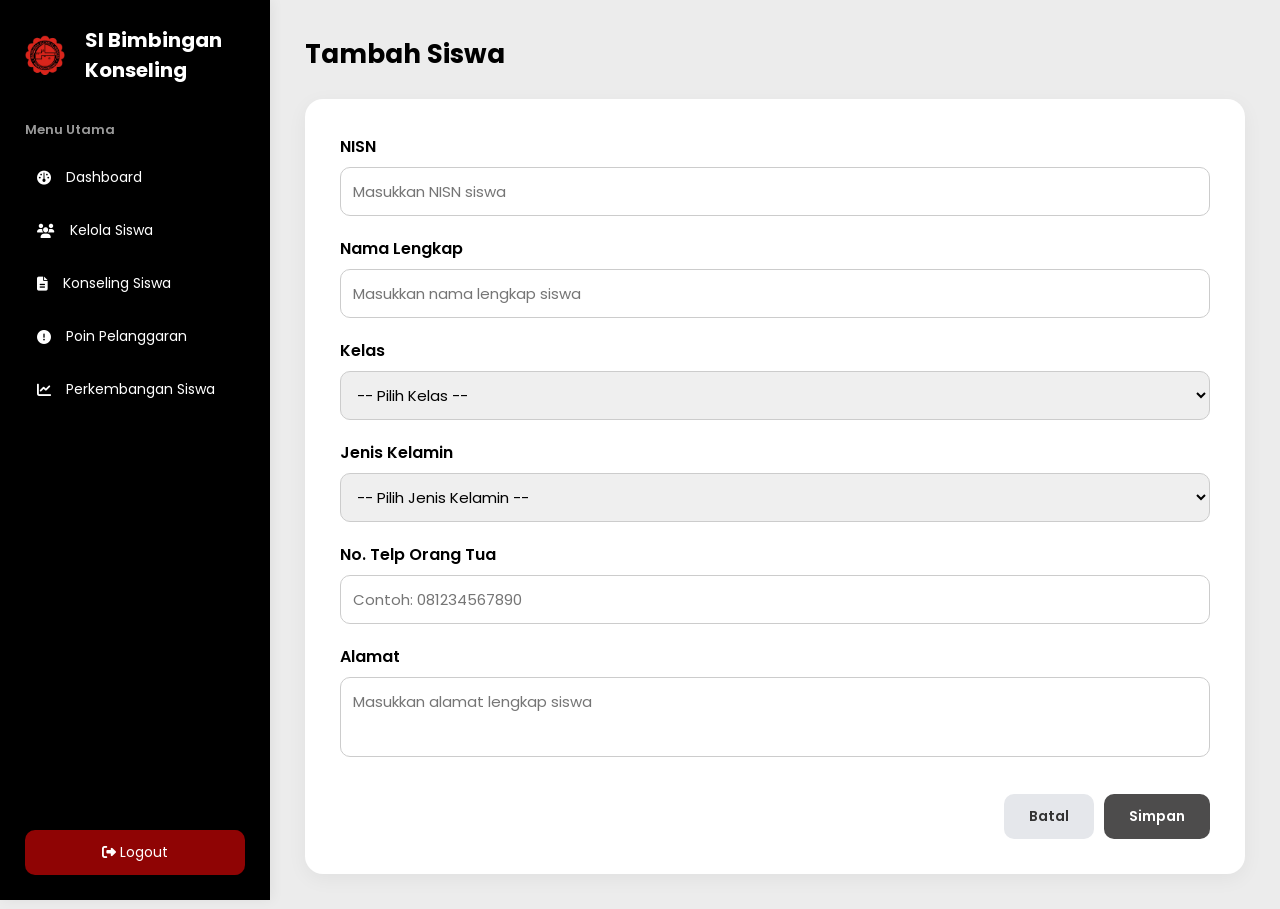
<file: views/form_siswa.html>
<!DOCTYPE html>
<html lang="id">
<head>
  <meta charset="UTF-8">
  <meta name="viewport" content="width=device-width, initial-scale=1.0">
  <title>Tambah Siswa | SI Bimbingan Konseling</title>

  <!-- FONT AWESOME -->
  <link rel="stylesheet" href="https://cdnjs.cloudflare.com/ajax/libs/font-awesome/6.4.0/css/all.min.css">
  <!-- GOOGLE FONT -->
  <link href="https://fonts.googleapis.com/css2?family=Poppins:wght@300;400;500;600;700&display=swap" rel="stylesheet">
  <link rel="stylesheet" href="../src/sidebar.css">

  <style>
    .main{margin-left:270px;padding:35px;width:100%;}
    .header-text h1{font-size:26px;font-weight:700;}
    .sub-text{font-size:13px;opacity:.6;margin-bottom:20px;}
    .card{background:white;padding:35px;border-radius:18px;margin-top:25px;box-shadow:0 5px 20px rgba(0,0,0,0.05);width:100%;}
    .form-group{margin-bottom:20px;}
    label{display:block;font-weight:600;margin-bottom:8px;}
    input,select,textarea{width:100%;padding:12px;border-radius:10px;border:1px solid #ccc;font-size:15px;transition:.25s;}
    input:focus,select:focus,textarea:focus{outline:none;border-color:#4d4c4cff;box-shadow:0 0 0 2px rgba(77,76,76,0.2);}
    textarea{resize:none;height:80px;}
    .btn-group{display:flex;justify-content:flex-end;gap:10px;margin-top:30px;}
    .btn{padding:12px 25px;border:none;border-radius:10px;font-weight:600;cursor:pointer;font-size:14px;}
    .btn-primary{background-color:#4d4c4cff;color:white;transition:.25s;}
    .btn-primary:hover{background-color:#000;}
    .btn-secondary{background-color:#e5e7eb;color:#333;text-decoration:none;display:inline-block;line-height:1.5;}
  </style>
</head>

<body>

  <!-- SIDEBAR -->
  <div class="sidebar">
      <div class="logo">
          <img src="../src/logo_ma.png" alt="logo">
          SI Bimbingan Konseling
      </div>
      <div class="menu-title">Menu Utama</div>
      <div class="menu">
          <a href="../index.html"><i class="fa-solid fa-dashboard"></i>Dashboard</a>
          <a href="kelola_siswa.html" class="active"><i class="fa-solid fa-users"></i>Kelola Siswa</a>
          <a href="#"><i class="fa-solid fa-file-lines"></i>Konseling Siswa</a>
          <a href="#"><i class="fa-solid fa-circle-exclamation"></i>Poin Pelanggaran</a>
          <a href="#"><i class="fa-solid fa-chart-line"></i>Perkembangan Siswa</a>
      </div>
      <a href="../../auth/logout.php" class="logout-btn" onclick="return confirm('Apakah anda yakin?')" ><i class="fa-solid fa-right-from-bracket"></i> Logout</a>
  </div>

  <!-- MAIN CONTENT -->
  <div class="main">
    <div class="header-text">
      <h1>Tambah Siswa</h1>
      <div class="sub-text"><?= $mode === 'edit' ? 'Perbarui data siswa di bawah ini' : 'Isi data lengkap siswa baru di bawah ini' ?></div>
    </div>

    <div class="card">

      <form method="POST">
          <input type="hidden" name="id_siswa" value="<?= $data['id_siswa'] ?>">

        <div class="form-group">
          <label for="nisn">NISN</label>
          <input type="text" id="nisn" name="nisn" value="" placeholder="Masukkan NISN siswa" required>
        </div>

        <div class="form-group">
          <label for="nama">Nama Lengkap</label>
          <input type="text" id="nama" name="nama" value="" placeholder="Masukkan nama lengkap siswa" required>
        </div>

        <div class="form-group">
          <label for="kelas">Kelas</label>
          <select id="kelas" name="kelas" required>
            <option value="">-- Pilih Kelas --</option>
                        <option>X - A </option>
                        <option>X - B </option>
                        <option>X - C </option>
                        <option>X - D </option>
                        <option>XI - A </option>
                        <option>XI - B </option>
                        <option>XI - C </option>
                        <option>XI - D </option>
                        <option>XII - A </option>
                        <option>XII - B </option>
                        <option>XII - C </option>
          </select>
        </div>

        <div class="form-group">
          <label for="jk">Jenis Kelamin</label>
          <select id="jk" name="jenis_kelamin" required>
            <option value="">-- Pilih Jenis Kelamin --</option>
            <option value="Laki-laki">Laki-laki</option>
            <option value="Perempuan">Perempuan</option>
          </select>
        </div>

        <div class="form-group">
          <label for="no_telp">No. Telp Orang Tua</label>
          <input type="text" id="no_telp" name="no_telp_ortu" value="" placeholder="Contoh: 081234567890" required>
        </div>

        <div class="form-group">
          <label for="alamat">Alamat</label>
          <textarea id="alamat" name="alamat" placeholder="Masukkan alamat lengkap siswa" required></textarea>
        </div>

        <div class="btn-group">
          <a href="kelola_siswa.html" class="btn btn-secondary">Batal</a>
          <button type="submit" name="submit" class="btn btn-primary">Simpan</button>
        </div>
      </form>
    </div>
  </div>
</body>
</html>
</file>
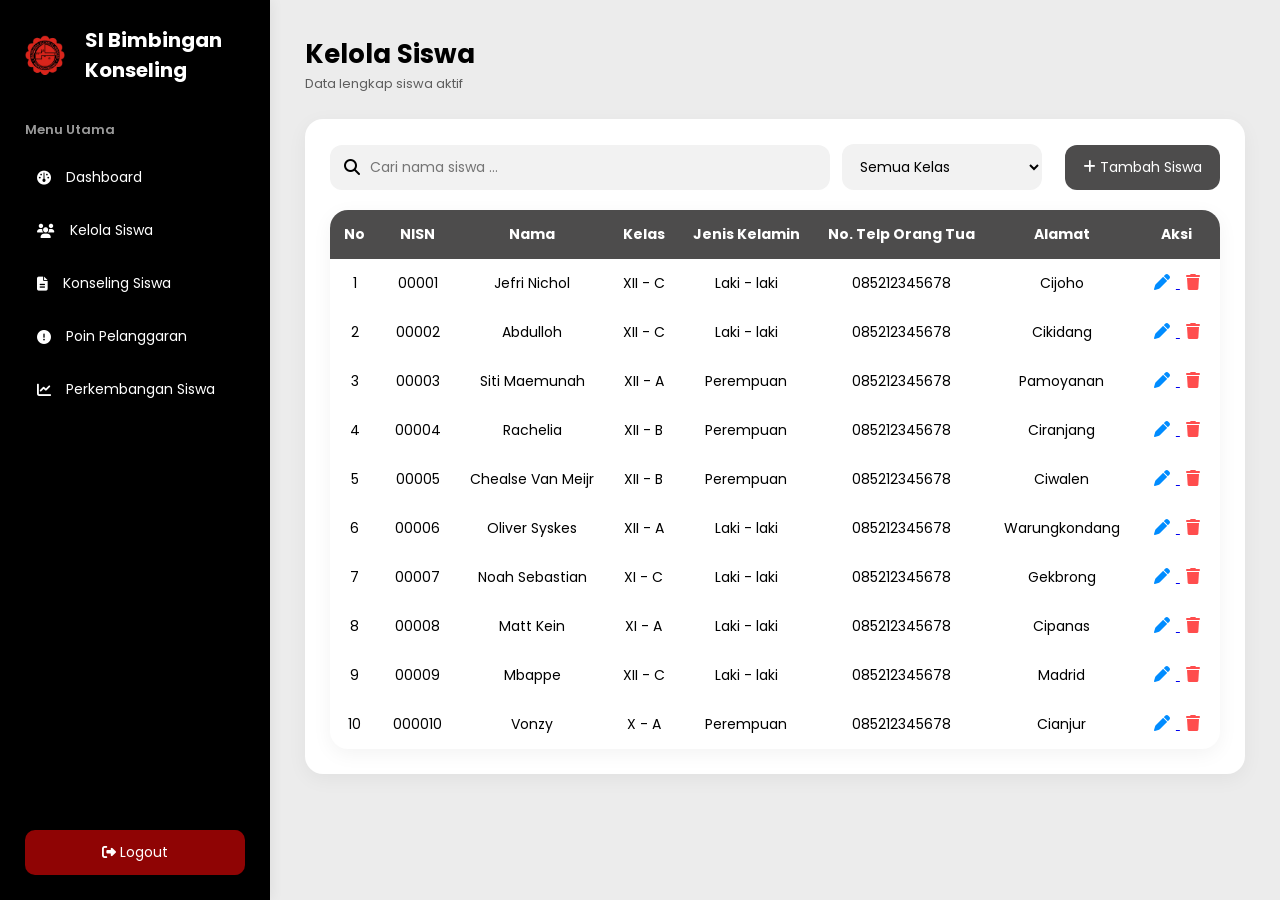
<file: views/kelola_siswa.html>
<!DOCTYPE html>
<html lang="id">
<head>
    <meta charset="UTF-8">
    <meta name="viewport" content="width=device-width, initial-scale=1.0">
    <title>Kelola Siswa | SI Bimbingan Konseling</title>

    <!-- FONT AWESOME -->
    <link rel="stylesheet" href="https://cdnjs.cloudflare.com/ajax/libs/font-awesome/6.4.0/css/all.min.css">

    <!-- GOOGLE FONT -->
    <link href="https://fonts.googleapis.com/css2?family=Poppins:wght@300;400;500;600;700&display=swap" rel="stylesheet">
    <link rel="stylesheet" href="../src/sidebar.css">
    <style>

        /* MAIN */
        .main{
            margin-left:270px;
            padding:35px;
            width:100%;
        }

        .header-text h1{
            font-size:26px;
            font-weight:700;
        }

        .sub-text {
            font-size: 13px;
            opacity: .6;
            margin-bottom: 20px;
        }

        /* CARD WRAPPER */
        .card{
            background:white;
            padding:25px;
            border-radius:18px;
            margin-top:25px;
            box-shadow:0 5px 20px rgba(0,0,0,0.05);
        }

        /* TOOLBAR */
        .toolbar{
            display:flex;
            align-items:center;
            justify-content:space-between;
            margin-bottom:20px;
        }

        .toolbar-left{
            display:flex;
            align-items:center;
            gap:12px;
            width:80%;
        }

        .toolbar-right{
            display:flex;
            justify-content:flex-end;
        }

        .search-box{
            display:flex;
            align-items:center;
            gap:10px;
            flex:1;
            background: #f2f2f2ff;
            padding:12px 14px;
            border-radius:12px;
        }

        .search-box input{
            flex:1;
            border:none;
            background:transparent;
            font-size:14px;
        }

        .search-box input:focus{
            outline:none;
        }

        .class-filter{
            padding:12px 14px;
            border-radius:12px;
            background: #f2f2f2ff;
            border:none;
            font-size:14px;
            width: 200px;
        }

        .btn-primary{
            padding:12px 18px;
            background: #4d4c4cff;
            color:white;
            border:none;
            border-radius:12px;
            font-size:14px;
            cursor:pointer;
            transition:.25s;
        }

        .btn-primary:hover{
            background: #000000ff;
        }

        /* TABLE */
        table{
            width:100%;
            border-collapse:collapse;
            background:white;
            border-radius:18px;
            overflow:hidden;
            box-shadow:0 5px 20px rgba(0,0,0,0.05);
        }

        table thead{
            background: #4d4c4cff;
            color:white;
        }

        table th, table td{
            padding:14px;
            font-size:14px;
            text-align: center;
        }

        table tbody tr:hover{
            background: #c4c4c4ff;
        }

        td i{
            cursor:pointer;
            margin:0 6px;
            font-size:16px;
        }

        .btn-tambah {
            color: white;
            text-decoration: none;
        }

        .edit-btn{color:#008cff;}
        .delete-btn{color:#ff4d4d;}
    </style>
</head>

<body>

    <!-- SIDEBAR -->
    <div class="sidebar">

        <div class="logo">
            <img src="../src/logo_ma.png" alt="logo">
            SI Bimbingan Konseling
        </div>

        <div class="menu-title">Menu Utama</div>

        <div class="menu">
            <a href="../index.html" class="active"><i class="fa-solid fa-dashboard"></i>Dashboard</a>
            <a href="kelola_siswa.html"><i class="fa-solid fa-users"></i>Kelola Siswa</a>
            <a href="#"><i class="fa-solid fa-file-lines"></i>Konseling Siswa</a>
            <a href="#"><i class="fa-solid fa-circle-exclamation"></i>Poin Pelanggaran</a>
            <a href="#"><i class="fa-solid fa-chart-line"></i>Perkembangan Siswa</a>
        </div>

        <!-- LOGOUT NOW HERE -->
        <a href="../../auth/logout.php" class="logout-btn" onclick="return confirm('Apakah anda yakin?')" ><i class="fa-solid fa-right-from-bracket"></i> Logout</a>

    </div>

    <!-- CONTENT -->
    <div class="main">

        <div class="header-text">
            <h1>Kelola Siswa</h1>
            <div class="sub-text">Data lengkap siswa aktif</div>
        </div>

        <div class="card">

            <!-- FILTER BAR -->
            <div class="toolbar">
                <div class="toolbar-left">

                    <div class="search-box">
                        <i class="fa-solid fa-search"></i>
                        <input type="text" id="searchInput" placeholder="Cari nama siswa ...">
                    </div>

                    <select class="class-filter" id="classFilter">
                        <option>Semua Kelas</option>
                        <option>X - A </option>
                        <option>X - B </option>
                        <option>X - C </option>
                        <option>X - D </option>
                        <option>XI - A </option>
                        <option>XI - B </option>
                        <option>XI - C </option>
                        <option>XI - D </option>
                        <option>XII - A </option>
                        <option>XII - B </option>
                        <option>XII - C </option>
                    </select>
                </div>

                <div class="toolbar-right">
                    <button class="btn-primary">
                        <a class="btn-tambah" href="form_siswa.html"><i class="fa-solid fa-plus"></i> Tambah Siswa</a>
                    </button>
                </div>
            </div>

            <!-- TABLE -->
            <table>
                <thead>
                    <tr>
                        <th>No</th>
                        <th>NISN</th>
                        <th>Nama</th>
                        <th>Kelas</th>
                        <th>Jenis Kelamin</th>
                        <th>No. Telp Orang Tua</th>
                        <th>Alamat</th>
                        <th>Aksi</th>
                    </tr>
                </thead>

                <tbody>
                    <tr>
                        <td>1</td>
                        <td>00001</td>
                        <td>Jefri Nichol</td>
                        <td>XII - C</td>
                        <td>Laki - laki</td>
                        <td>085212345678</td>
                        <td>Cijoho</td>
                        <td>
                            <a class="edit-link" href="#"> <i class="fa-solid fa-pen edit-btn"></i> </a>
                            <a class="delete-link" onclick="return confirm('Apakah anda yakin?')" href=""> <i class="fa-solid fa-trash delete-btn"></i> </a>
                        </td>
                    </tr>
                    <tr>
                        <td>2</td>
                        <td>00002</td>
                        <td>Abdulloh</td>
                        <td>XII - C</td>
                        <td>Laki - laki</td>
                        <td>085212345678</td>
                        <td>Cikidang</td>
                        <td>
                            <a class="edit-link" href="#"> <i class="fa-solid fa-pen edit-btn"></i> </a>
                            <a class="delete-link" onclick="return confirm('Apakah anda yakin?')" href=""> <i class="fa-solid fa-trash delete-btn"></i> </a>
                        </td>
                    </tr>
                    <tr>
                        <td>3</td>
                        <td>00003</td>
                        <td>Siti Maemunah</td>
                        <td>XII - A</td>
                        <td>Perempuan</td>
                        <td>085212345678</td>
                        <td>Pamoyanan</td>
                        <td>
                            <a class="edit-link" href="#"> <i class="fa-solid fa-pen edit-btn"></i> </a>
                            <a class="delete-link" onclick="return confirm('Apakah anda yakin?')" href=""> <i class="fa-solid fa-trash delete-btn"></i> </a>
                        </td>
                    </tr>
                    <tr>
                        <td>4</td>
                        <td>00004</td>
                        <td>Rachelia</td>
                        <td>XII - B</td>
                        <td>Perempuan</td>
                        <td>085212345678</td>
                        <td>Ciranjang</td>
                        <td>
                            <a class="edit-link" href="#"> <i class="fa-solid fa-pen edit-btn"></i> </a>
                            <a class="delete-link" onclick="return confirm('Apakah anda yakin?')" href=""> <i class="fa-solid fa-trash delete-btn"></i> </a>
                        </td>
                    </tr>
                    <tr>
                        <td>5</td>
                        <td>00005</td>
                        <td>Chealse Van Meijr</td>
                        <td>XII - B</td>
                        <td>Perempuan</td>
                        <td>085212345678</td>
                        <td>Ciwalen</td>
                        <td>
                            <a class="edit-link" href="#"> <i class="fa-solid fa-pen edit-btn"></i> </a>
                            <a class="delete-link" onclick="return confirm('Apakah anda yakin?')" href=""> <i class="fa-solid fa-trash delete-btn"></i> </a>
                        </td>
                    </tr>
                    <tr>
                        <td>6</td>
                        <td>00006</td>
                        <td>Oliver Syskes</td>
                        <td>XII - A</td>
                        <td>Laki - laki</td>
                        <td>085212345678</td>
                        <td>Warungkondang</td>
                        <td>
                            <a class="edit-link" href="#"> <i class="fa-solid fa-pen edit-btn"></i> </a>
                            <a class="delete-link" onclick="return confirm('Apakah anda yakin?')" href=""> <i class="fa-solid fa-trash delete-btn"></i> </a>
                        </td>
                    </tr>
                    <tr>
                        <td>7</td>
                        <td>00007</td>
                        <td>Noah Sebastian</td>
                        <td>XI - C</td>
                        <td>Laki - laki</td>
                        <td>085212345678</td>
                        <td>Gekbrong</td>
                        <td>
                            <a class="edit-link" href="#"> <i class="fa-solid fa-pen edit-btn"></i> </a>
                            <a class="delete-link" onclick="return confirm('Apakah anda yakin?')" href=""> <i class="fa-solid fa-trash delete-btn"></i> </a>
                        </td>
                    </tr>
                    <tr>
                        <td>8</td>
                        <td>00008</td>
                        <td>Matt Kein</td>
                        <td>XI - A</td>
                        <td>Laki - laki</td>
                        <td>085212345678</td>
                        <td>Cipanas</td>
                        <td>
                            <a class="edit-link" href="#"> <i class="fa-solid fa-pen edit-btn"></i> </a>
                            <a class="delete-link" onclick="return confirm('Apakah anda yakin?')" href=""> <i class="fa-solid fa-trash delete-btn"></i> </a>
                        </td>
                    </tr>
                    <tr>
                        <td>9</td>
                        <td>00009</td>
                        <td>Mbappe</td>
                        <td>XII - C</td>
                        <td>Laki - laki</td>
                        <td>085212345678</td>
                        <td>Madrid</td>
                        <td>
                            <a class="edit-link" href="#"> <i class="fa-solid fa-pen edit-btn"></i> </a>
                            <a class="delete-link" onclick="return confirm('Apakah anda yakin?')" href=""> <i class="fa-solid fa-trash delete-btn"></i> </a>
                        </td>
                    </tr>
                    <tr>
                        <td>10</td>
                        <td>000010</td>
                        <td>Vonzy</td>
                        <td>X - A</td>
                        <td>Perempuan</td>
                        <td>085212345678</td>
                        <td>Cianjur</td>
                        <td>
                            <a class="edit-link" href="#"> <i class="fa-solid fa-pen edit-btn"></i> </a>
                            <a class="delete-link" onclick="return confirm('Apakah anda yakin?')" href=""> <i class="fa-solid fa-trash delete-btn"></i> </a>
                        </td>
                    </tr>
                </tbody>
            </table>

        </div>

    </div>

    <script>
    // ambil elemen input dan select filter
    const searchInput = document.querySelector('.search-box input');
    const classFilter = document.querySelector('.class-filter');

    // fungsi filter tabel
    function filterTable() {
    const keyword = searchInput.value.toLowerCase().trim();
    const kelas = classFilter.value.toLowerCase().trim();

    // ambil semua baris tbody
    const rows = document.querySelectorAll('table tbody tr');

    rows.forEach(row => {
        const nisn = row.querySelector('td:nth-child(2)')?.textContent.toLowerCase() || ''; // kolom NISN
        const nama = row.querySelector('td:nth-child(3)')?.textContent.toLowerCase() || ''; // kolom Nama
        const kelasRow = row.querySelector('td:nth-child(4)')?.textContent.toLowerCase() || ''; // kolom Kelas

        const cocokKeyword = keyword === '' || nisn.includes(keyword) || nama.includes(keyword);
        const cocokKelas = kelas === '' || kelas === 'semua kelas' || kelasRow === kelas;

        row.style.display = (cocokKeyword && cocokKelas) ? '' : 'none';
    });
    }

    // jalankan filter saat mengetik atau ganti kelas
    searchInput.addEventListener('input', filterTable);
    classFilter.addEventListener('change', filterTable);
    </script>



</body>
</html>
</file>
<file: src/sidebar.css>
/* SIDEBAR CSS */

* {
            margin: 0;
            padding: 0;
            box-sizing: border-box;
            font-family: 'Poppins', sans-serif;
        }

        body {
            background: #ececec;
            display: flex;
        }

        /* SIDEBAR */
        .sidebar {
            width: 270px;
            height: 100vh;
            background: black;
            color: white;
            box-shadow: 2px 0 12px rgba(0,0,0,0.06);
            padding: 25px;
            position: fixed;
            display: flex;
            flex-direction: column;
        }

        .logo {
            font-size: 20px;
            font-weight: 700;
            color: #ffffff;
            margin-bottom: 35px;
            display: flex;
            align-items: center;
            gap: 10px;
        }

        .logo i {
            padding: 12px;
            background: #000000;
            color: white;
            border-radius: 10px;
            font-size: 18px;
        }

        .menu-title {
            font-size: 13px;
            font-weight: 600;
            margin: 0 0 15px;
            opacity: .6;
        }

        .menu {
            flex: 1;
        }

        .menu a {
            display: flex;
            align-items: center;
            gap: 15px;
            padding: 12px;
            margin-bottom: 8px;
            border-radius: 10px;
            font-size: 14px;
            color: #ffffff;
            text-decoration: none;
            transition: .25s;
        }
        
        
        .menu i {
           
        }

        .menu a:hover,
        .menu a:visited,
        .menu a:active {
            background: #b25252;
            color: #fff;
        }

        img {
            width: 40px;
            height: 40px;
            margin-right: 10px;
        }

        /* LOGOUT BUTTON NEW */
        .logout-btn {
            background: #8f0404;
            padding: 12px;
            border-radius: 10px;
            color: white;
            font-size: 14px;
            text-decoration: none;
            text-align: center;
            transition: .25s;
        }

        .logout-btn:hover {
            background: #d93636;
        }
</file>
